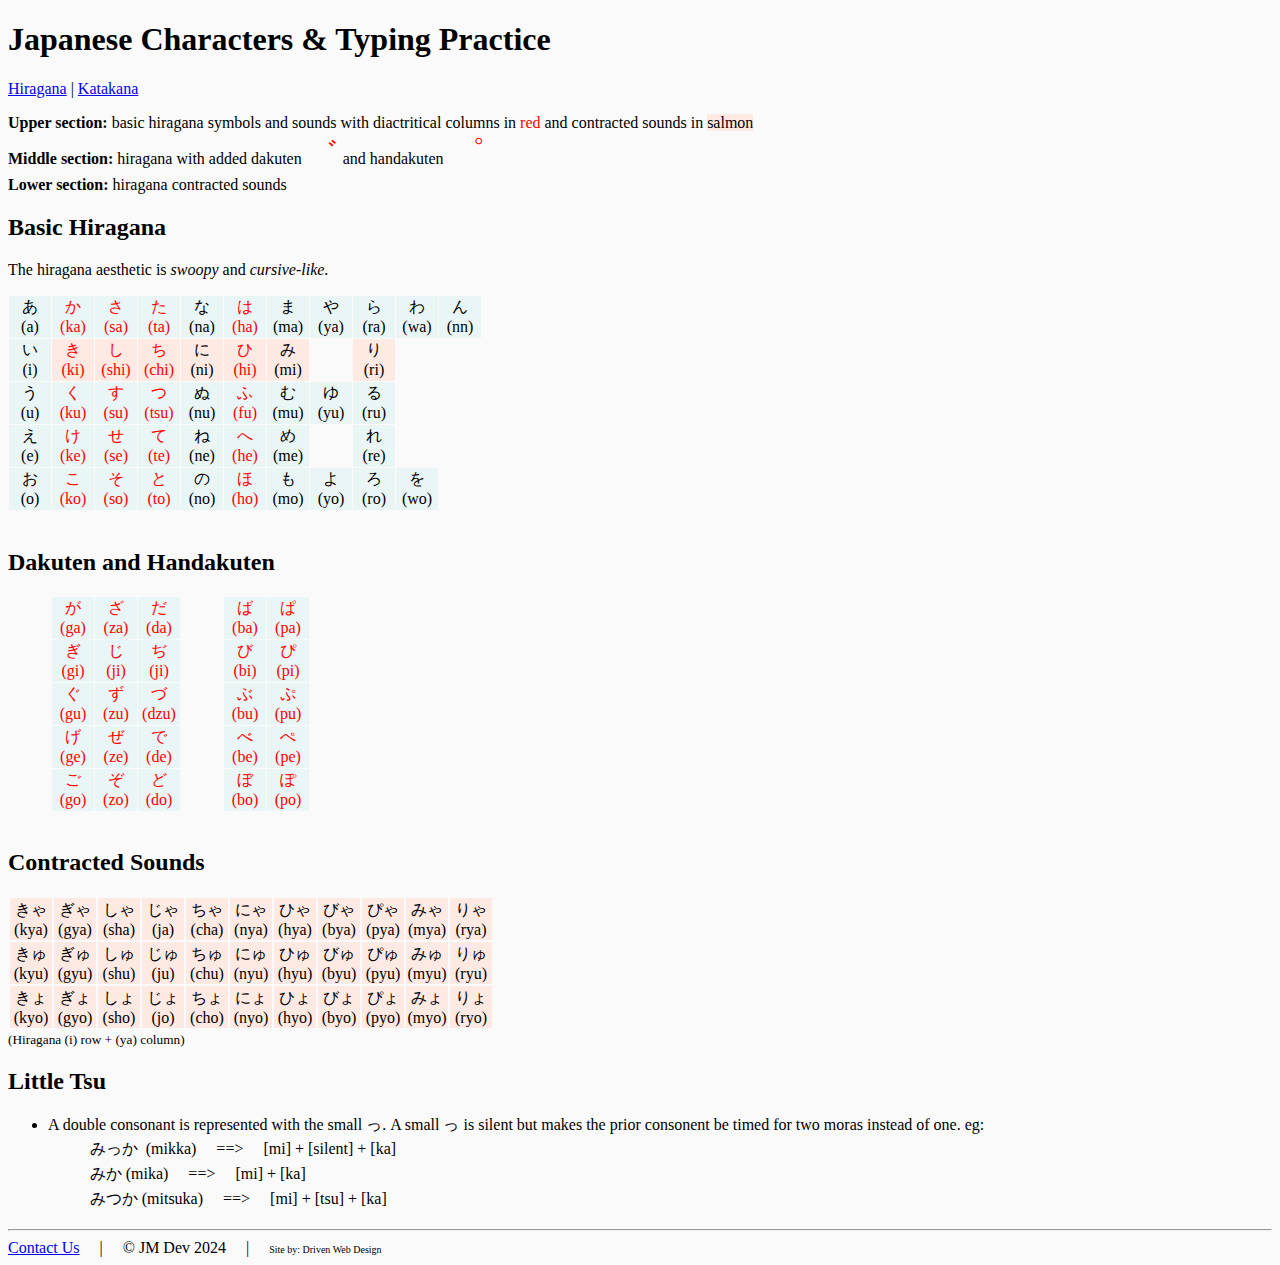
<file: index.html>
<!DOCTYPE html>
<html lang="en">
<head>
    <meta charset="UTF-8">
    <meta name="viewport" content="width=device-width, initial-scale=1.0">

    <link href="style.css" rel="stylesheet" type="text/css">
    <title>Japanese Scripts</title>
    <!-- HIRAGANA & KATAKANA CHARTS FOR ENGLISH SPEAKER (LAID OUT LEFT TO RIGHT) -->
</head>
<body>

    <h1>Japanese Characters & Typing Practice</h1>
    <p><a href="index.html">Hiragana</a> | <a href="katakana.html">Katakana</a> </p>

    <p><b>Upper section:</b> basic hiragana symbols and sounds with diactritical columns in <span class="diac">red</span> and contracted sounds in <span id="contract">salmon</span> <br>
        <b>Middle section:</b> hiragana with added dakuten
        <font size="6" color="red"> ゛</font> and handakuten<font size="6" color="red"> ゜</font><br>
        <b>Lower section:</b> hiragana contracted sounds
    </p>

    <script>
        let saying = [];
    </script>

    <h2>Basic Hiragana</h2>
    <p>The hiragana aesthetic is <i>swoopy</i> and <i>cursive-like</i>.</p>

    <table border="0" cellpadding="1" cellspacing="1">
    <tr bgcolor="#eaf6f6">
        <td width="40" height="40">
            <div align="center">あ<br>(a)</div>
        </td>
        <td width="40" height="40" class="diac">
            <div align="center">か<br>(ka)</div>
        </td>
        <td width="40" height="40" class="diac">
            <div align="center">さ<br>(sa)</div>
        </td>
        <td width="40" height="40" class="diac">
            <div align="center">た<br>(ta)</div>
        </td>
        <td width="40" height="40">
            <div align="center">な<br>(na)</div>
        </td>
        <td width="40" height="40" class="diac">
            <div align="center">は<br>(ha)</div>
        </td>
        <td width="40" height="40">
            <div align="center">ま<br>(ma)</div>
        </td>
        <td width="40" height="40">
            <div align="center">や<br>(ya)</div>
        </td>
        <td width="40" height="40">
            <div align="center">ら<br>(ra)</div>
        </td>
        <td width="40" height="40">
            <div align="center">わ<br>(wa)</div>
        </td>
        <td width="40" height="40">
            <div align="center">ん<br>(nn)</div>
        </td>
    </tr>

    <!-- New Row - Starting with 'i', 'ki', 'shi', 'chi', etc. -->
    <tr bgcolor="#eaf6f6">
        <td width="40" height="40">
            <div align="center">い<br>(i)</div>
        </td>   

        <td width="40" bgcolor="#ffe9e3" height="40" class="diac">
            <div align="center">き<br>(ki)</div>
        </td>
        <td width="40" bgcolor="#ffe9e3" height="40" class="diac">
            <div align="center">し<br>(shi)</div>
        </td>
        <td width="40" bgcolor="#ffe9e3" height="40" class="diac">
            <div align="center">ち<br>(chi)</div>
        </td>
        <td width="40" bgcolor="#ffe9e3" height="40">
            <div align="center">に<br>(ni)</div>
        </td>
        <td width="40" bgcolor="#ffe9e3" height="40" class="diac">
            <div align="center">ひ<br>(hi)</div>
        </td>
        <td width="40" bgcolor="#ffe9e3" height="40">
            <div align="center">み<br>(mi)</div>
        </td>


        <td width="40" height="40" bgcolor="#fafafa">
            <div align="center"></div>
        </td>
        <td width="40" bgcolor="#ffe9e3" height="40">
            <div align="center">り<br>(ri)</div>
        </td>
    </tr>
    
    <!-- Continue the pattern -->
    <tr bgcolor="#eaf6f6">
        <td width="40" height="40">
            <div align="center">う<br>(u)</div>
        </td>   
        <td width="40" height="40" class="diac">
            <div align="center">く<br>(ku)</div>
        </td>
        <td width="40" height="40" class="diac">
            <div align="center">す<br>(su)</div>
        </td>
        <td width="40" height="40" class="diac">
            <div align="center">つ<br>(tsu)</div>
        </td>
        <td width="40" height="40">
            <div align="center">ぬ<br>(nu)</div>
        </td>
        <td width="40" height="40" class="diac">
            <div align="center">ふ<br>(fu)</div>
        </td>
        <td width="40" height="40">
            <div align="center">む<br>(mu)</div>
        </td>
        <td width="40" height="40">
            <div align="center">ゆ<br>(yu)</div>
        </td>
        <td width="40" height="40">
            <div align="center">る<br>(ru)</div>
        </td>
    </tr>

    <tr bgcolor="#eaf6f6">
        <td width="40" height="40">
            <div align="center">え<br>(e)</div>
        </td>
        <td width="40" height="40" class="diac">
            <div align="center">け<br>(ke)</div>
        </td>
        <td width="40" height="40" class="diac">
            <div align="center">せ<br>(se)</div>
        </td>
        <td width="40" height="40" class="diac">
            <div align="center">て<br>(te)</div>
        </td>
        <td width="40" height="40">
            <div align="center">ね<br>(ne)</div>
        </td>  
        <td width="40" height="40" class="diac">
            <div align="center">へ<br>(he)</div>
        </td>    
        <td width="40" height="40">
            <div align="center">め<br>(me)</div>
        </td>   
        <td width="40" height="40" bgcolor="#fafafa">
            <div align="center"></div>
        </td>        
        <td width="40"  height="40">
            <div align="center">れ<br>(re)</div>
        </td>
    </tr>

    <tr bgcolor="#eaf6f6">
        <td width="40" height="40">
        <div align="center">お<br>(o)</div>
        </td>
        <td width="40" height="40" class="diac">
        <div align="center">こ<br>(ko)</div>
        </td>
        <td width="40" height="40" class="diac">
        <div align="center">そ<br>(so)</div>
        </td> 
        <td width="40" height="40" class="diac">
        <div align="center">と<br>(to)</div>
        </td>  
        <td width="40" height="40">
        <div align="center">の<br>(no)</div>
        </td> 
        <td width="40" height="40" class="diac">
        <div align="center">ほ<br>(ho)</div>
        </td> 
        <td width="40" height="40">
        <div align="center">も<br>(mo)</div>
        </td> 
        <td width="40" height="40">
        <div align="center">よ<br>(yo)</div>
        </td>   
        <td width="40" height="40">
            <div align="center">ろ<br>(ro)</div>
        </td>
        <td width="40" height="40"> 
            <div align="center">を<br>(wo)</div>
        </td>
    </tr>
</table>






<br>
<h2>Dakuten and Handakuten</h2>

<table border="0" cellpadding="1" cellspacing="1">
    <tr bgcolor="#eaf6f6">
        <td width="40" height="40" bgcolor="#fafafa"><div align="center"></div></td>

        <td width="40" height="40" class="diac">
            <div align="center">が<br>(ga)</div>
        </td>
        
        <td width="40" height="40" class="diac">
            <div align="center">ざ<br>(za)</div>
        </td>

        <td width="40" height="40" class="diac">
            <div align="center">だ<br>(da)</div>
        </td>

        <td width="40" height="40" bgcolor="#fafafa">
            <div align="center"></div>
        </td>

        <td width="40" height="40" class="diac">
            <div align="center">ば<br>(ba)</div>
        </td>
        <td width="40" height="40" class="diac">
            <div align="center">ぱ<br>(pa)</div>
        </td>
    </tr>


    <tr bgcolor="#eaf6f6">
        <td width="40" height="40" bgcolor="#fafafa"><div align="center"></div></td>

        <td width="40" height="40" class="diac">
            <div align="center">ぎ<br>(gi)</div>
        </td>

        <td width="40" height="40" class="diac">
            <div align="center">じ<br>(ji)</div>
        </td>

        <td width="40" height="40" class="diac">
            <div align="center">ぢ<br>(ji)</div>
        </td>

        <td width="40" height="40" bgcolor="#fafafa">
            <div align="center"></div>
        </td>

        <td width="40" height="40" class="diac">
            <div align="center">び<br>(bi)</div>
        </td>
        <td width="40" height="40" class="diac">
            <div align="center">ぴ<br>(pi)</div>
        </td>
    </tr>
    
    <tr bgcolor="#eaf6f6">
        <td width="40" height="40" bgcolor="#fafafa"><div align="center"></div></td>

        <td width="40" height="40" class="diac">
            <div align="center">ぐ<br>(gu)</div>
        </td>

        <td width="40" height="40" class="diac">
            <div align="center">ず<br>(zu)</div>
        </td>

        <td width="40" height="40" class="diac">
            <div align="center">づ<br>(dzu)</div>
        </td>

        <td width="40" height="40" bgcolor="#fafafa">
            <div align="center"></div>
        </td>

        <td width="40" height="40" class="diac">
            <div align="center">ぶ<br>(bu)</div>
        </td>
        <td width="40" height="40" class="diac">
            <div align="center">ぷ<br>(pu)</div>
        </td>
    </tr>

    <tr bgcolor="#eaf6f6">
        <td width="40" height="40" bgcolor="#fafafa"><div align="center"></div></td>

        <td width="40" height="40" class="diac">
            <div align="center">げ<br>(ge)</div>
        </td>

        <td width="40" height="40" class="diac">
            <div align="center">ぜ<br>(ze)</div>
        </td>

        <td width="40" height="40" class="diac">
            <div align="center">で<br>(de)</div>
        </td>

        <td width="40" height="40" bgcolor="#fafafa">
            <div align="center"></div>
        </td>

        <td width="40" height="40" class="diac">
            <div align="center">べ<br>(be)</div>
        </td>
        <td width="40" height="40" class="diac">
            <div align="center">ぺ<br>(pe)</div>
        </td>
    </tr>

    <tr bgcolor="#eaf6f6">
        <td width="40" height="40" bgcolor="#fafafa"><div align="center"></div></td>

        <td width="40" height="40" class="diac">
            <div align="center">ご<br>(go)</div>
        </td>

        <td width="40" height="40" class="diac">
            <div align="center">ぞ<br>(zo)</div>
        </td>

        <td width="40" height="40" class="diac">
            <div align="center">ど<br>(do)</div>
        </td>

        <td width="40" height="40" bgcolor="#fafafa">
            <div align="center"></div>
        </td>

        <td width="40" height="40" class="diac">
            <div align="center">ぼ<br>(bo)</div>
        </td>
        <td width="40" height="40" class="diac">
            <div align="center">ぽ<br>(po)</div>
        </td>
    </tr>
</table>
<!-- <img src="dia2.PNG" alt="dakutenChart" width="290px"><br> -->







<br>
<!-- RYA/ LOWER TABLE START //////////////////////////////////////////////////  -->
<h2>Contracted Sounds</h2>

<table>
    <tr bgcolor="#ffe9e3"> 
      <td width="40" height="40"> 
        <div align="center">きゃ<br>
          (kya)</div>
      </td>
      <td width="40" height="40"> 
        <div align="center">ぎゃ<br>
          (gya)</div>
      </td>

      <td width="40" height="40"> 
        <div align="center">しゃ<br>
          (sha)</div>
      </td>
      <td width="40" height="40"> 
        <div align="center">じゃ<br>
          (ja)</div>
      </td>

      <td width="40" height="40"> 
        <div align="center">ちゃ<br>
          (cha)</div>
      </td>

      <td width="40" height="40"> 
        <div align="center">にゃ<br>
          (nya) </div>
      </td>

      <td width="40" height="40"> 
        <div align="center">ひゃ<br>
          (hya) </div>
      </td>

      <td width="40" height="40"> 
        <div align="center">びゃ<br>
          (bya) </div>
      </td>

      <td width="40" height="40"> 
        <div align="center">ぴゃ<br>
          (pya) </div>
      </td>

      <td width="40" height="40"> 
        <div align="center">みゃ<br>
          (mya) </div>
      </td>

      <td width="40" height="40"> 
        <div align="center">りゃ<br>
          (rya)</div>
      </td>
    </tr>


    <tr bgcolor="#ffe9e3"> 
        <td width="40" height="40"> 
            <div align="center">きゅ<br>(kyu)</div>
        </td>

        <td width="40" height="40"> 
            <div align="center">ぎゅ<br>(gyu)</div>
        </td>

        <td width="40" height="40"> 
            <div align="center">しゅ<br>(shu)</div>
        </td>

        <td width="40" height="40"> 
            <div align="center">じゅ<br>(ju)</div>
        </td>
        
        <td width="40" height="40"> 
            <div align="center">ちゅ<br>(chu)</div>
        </td>

        <td width="40" height="40"> 
            <div align="center">にゅ<br>(nyu)</div>
        </td>

        <td width="40" height="40"> 
            <div align="center">ひゅ<br>(hyu)</div>
        </td>

        <td width="40" height="40"> 
            <div align="center">びゅ<br>(byu)</div>
        </td>

        <td width="40" height="40"> 
            <div align="center">ぴゅ<br>(pyu)</div>
        </td>

        <td width="40" height="40"> 
            <div align="center">みゅ<br>(myu)</div>
        </td>

        <td width="40" height="40"> 
            <div align="center">りゅ<br>(ryu)</div>
        </td>
    </tr>


    <tr bgcolor="#ffe9e3"> 

        <td width="40" height="40"> 
            <div align="center">きょ<br>(kyo)</div>
        </td>

        <td width="40" height="40"> 
            <div align="center">ぎょ<br>(gyo)</div>
        </td>

        <td width="40" height="40"> 
            <div align="center">しょ<br>
              (sho)</div>
        </td>

        <td width="40" height="40"> 
            <div align="center">じょ<br>
              (jo) </div>
        </td>

        <td width="40" height="40"> 
            <div align="center">ちょ<br>
              (cho) </div>
        </td>

        <td width="40" height="40"> 
            <div align="center">にょ<br>
              (nyo) </div>
        </td>

        <td width="40" height="40"> 
            <div align="center">ひょ<br>
              (hyo)</div>
        </td>

        <td width="40" height="40"> 
            <div align="center">びょ<br>
              (byo) </div>
        </td>

        <td width="40" height="40"> 
            <div align="center">ぴょ<br>
              (pyo) </div>
        </td>

        <td width="40" height="40"> 
            <div align="center">みょ<br>
              (myo) </div>
        </td>

        <td width="40" height="40"> 
            <div align="center">りょ<br>
            (ryo) </div>
        </td>
    </tr>
</table>
<small>(Hiragana (i) row + (ya) column)</small>





<br>
<h2>Little Tsu</h2>
<ul>
  <li>A double consonant is represented with the small っ. A small っ is silent but makes the prior consonent be timed for two moras instead of one. eg:<br>
    <table width="38%" border="0">
      <tr> 
        <td width="8%"></td>
        <td width="92%">みっか&nbsp;&nbsp;(mikka)&nbsp;&nbsp;&nbsp;&nbsp;&nbsp;==>&nbsp;&nbsp;&nbsp;&nbsp;&nbsp;[mi] + [silent] + [ka]</td>
      </tr>
      <tr> 
        <td width="8%"></td>
        <td width="92%">みか&nbsp;(mika)&nbsp;&nbsp;&nbsp;&nbsp;&nbsp;==>&nbsp;&nbsp;&nbsp;&nbsp;&nbsp;[mi] + [ka]</td>
      </tr>
      <tr> 
        <td width="8%"></td>
        <td width="92%">みつか&nbsp;(mitsuka)&nbsp;&nbsp;&nbsp;&nbsp;&nbsp;==>&nbsp;&nbsp;&nbsp;&nbsp;&nbsp;[mi] + [tsu] + [ka]</td>
      </tr>

    </table>
</ul>
<hr>

<a href="mailto:johnmckirdy77@gmail.com">
    <font size="3">Contact Us</font></a>
    <font size="3"> &nbsp;&nbsp;&nbsp; | &nbsp;&nbsp;&nbsp; &copy; JM Dev 2024 &nbsp;&nbsp;&nbsp; | &nbsp;&nbsp;&nbsp; <font size="1">Site by: Driven Web Design</font>
    <!-- <?php echo date("Y"); ?> -->

</body>
</html>
</file>
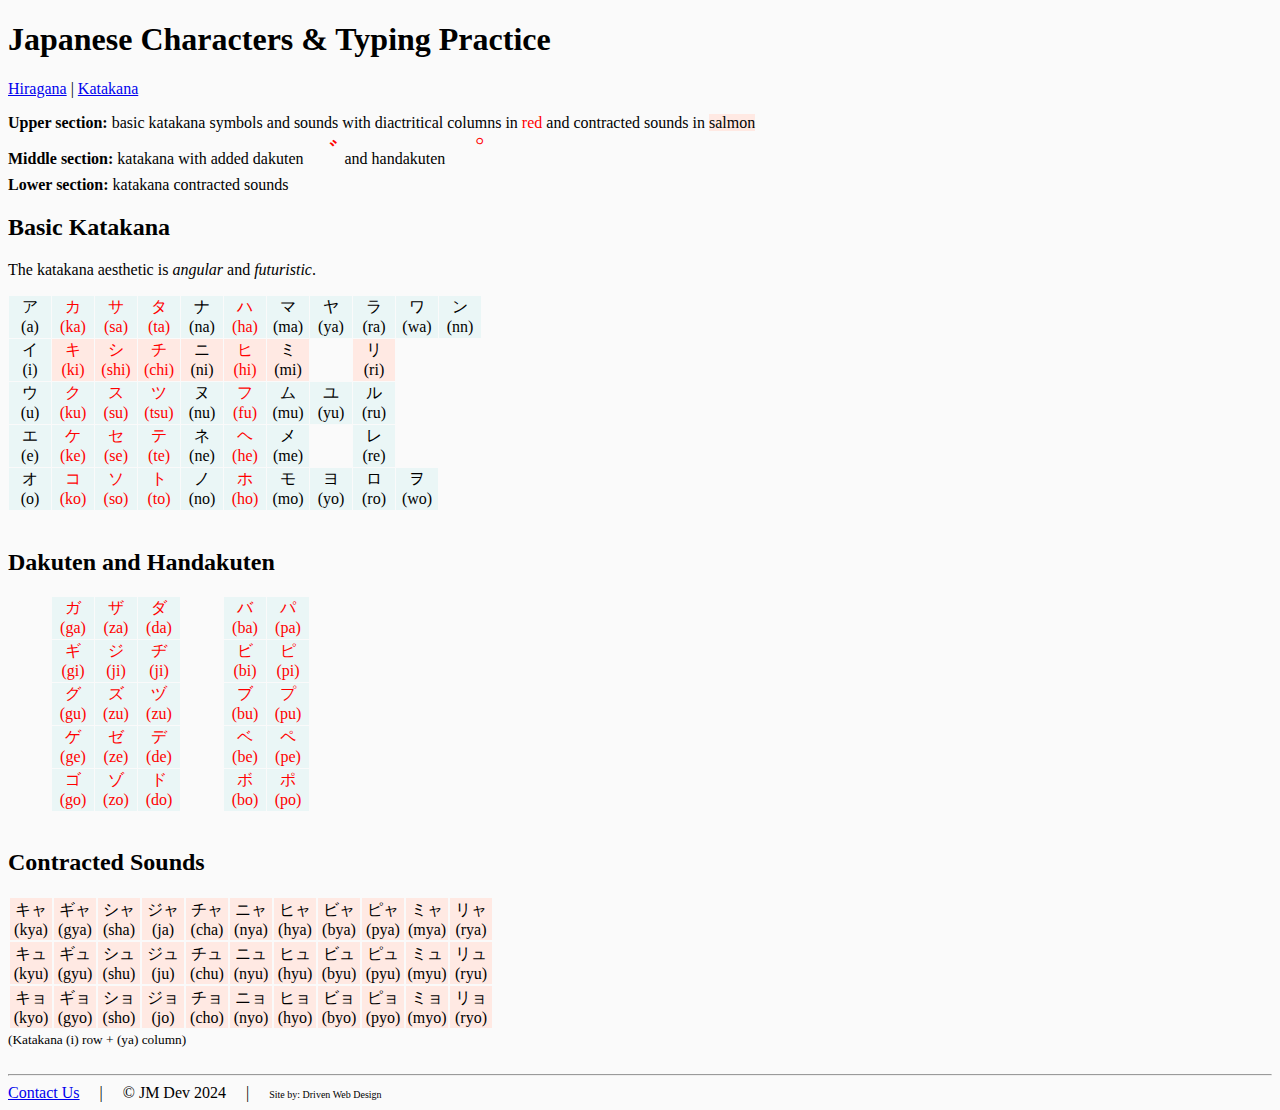
<file: katakana.html>
<!DOCTYPE html>
<html lang="en">
<head>
    <meta charset="UTF-8">
    <meta name="viewport" content="width=device-width, initial-scale=1.0">
    <link href="style.css" rel="stylesheet" type="text/css">
    <title>Katakana Practice</title>
</head>
<body>
    <h1>Japanese Characters & Typing Practice</h1>
    <p><a href="index.html">Hiragana</a> | <a href="katakana.html">Katakana</a></p>

    <p><b>Upper section:</b> basic katakana symbols and sounds with diactritical columns in <span class="diac">red</span> and contracted sounds in <span id="contract">salmon</span><br>
        <b>Middle section:</b> katakana with added dakuten
        <font size="6" color="red"> ゛</font> and handakuten<font size="6" color="red"> ゜</font><br>
        <b>Lower section:</b> katakana contracted sounds
    </p>

    <h2>Basic Katakana</h2>
    <p>The katakana aesthetic is <i>angular</i> and <i>futuristic</i>.</p>

<table border="0" cellpadding="1" cellspacing="1">
  <tr bgcolor="#eaf6f6">
    <td width="40" height="40">
      <div align="center">ア<br>(a)</div>
    </td>
    <td width="40" height="40" class="diac">
      <div align="center">カ<br>(ka)</div>
    </td>
    <td width="40" height="40" class="diac">
      <div align="center">サ<br>(sa)</div>
    </td>
    <td width="40" height="40" class="diac">
      <div align="center">タ<br>(ta)</div>
    </td>
    <td width="40" height="40">
      <div align="center">ナ<br>(na)</div>
    </td>
    <td width="40" height="40" class="diac">
      <div align="center">ハ<br>(ha)</div>
    </td>
    <td width="40" height="40">
      <div align="center">マ<br>(ma)</div>
    </td>
    <td width="40" height="40">
      <div align="center">ヤ<br>(ya)</div>
    </td>
    <td width="40" height="40">
      <div align="center">ラ<br>(ra)</div>
    </td>
    <td width="40" height="40">
      <div align="center">ワ<br>(wa)</div>
    </td>
    <td width="40" height="40">
      <div align="center">ン<br>(nn)</div>
    </td>
  </tr>

  <!-- New Row - Starting with 'i', 'ki', 'shi', 'chi', etc. -->
  <tr bgcolor="#eaf6f6">
    <td width="40" height="40">
      <div align="center">イ<br>(i)</div>
    </td>

    <td width="40" bgcolor="#ffe9e3" height="40" class="diac">
      <div align="center">キ<br>(ki)</div>
    </td>
    <td width="40" bgcolor="#ffe9e3" height="40" class="diac">
      <div align="center">シ<br>(shi)</div>
    </td>
    <td width="40" bgcolor="#ffe9e3" height="40" class="diac">
      <div align="center">チ<br>(chi)</div>
    </td>
    <td width="40" bgcolor="#ffe9e3" height="40">
      <div align="center">ニ<br>(ni)</div>
    </td>
    <td width="40" bgcolor="#ffe9e3" height="40" class="diac">
      <div align="center">ヒ<br>(hi)</div>
    </td>
    <td width="40" bgcolor="#ffe9e3" height="40">
      <div align="center">ミ<br>(mi)</div>
    </td>

    <td width="40" height="40" bgcolor="#fafafa">
      <div align="center"></div>
    </td>
    <td width="40" bgcolor="#ffe9e3" height="40">
      <div align="center">リ<br>(ri)</div>
    </td>
  </tr>

  <!-- Continue the pattern -->
  <tr bgcolor="#eaf6f6">
    <td width="40" height="40">
      <div align="center">ウ<br>(u)</div>
    </td>
    <td width="40" height="40" class="diac">
      <div align="center">ク<br>(ku)</div>
    </td>
    <td width="40" height="40" class="diac">
      <div align="center">ス<br>(su)</div>
    </td>
    <td width="40" height="40" class="diac">
      <div align="center">ツ<br>(tsu)</div>
    </td>
    <td width="40" height="40">
      <div align="center">ヌ<br>(nu)</div>
    </td>
    <td width="40" height="40" class="diac">
      <div align="center">フ<br>(fu)</div>
    </td>
    <td width="40" height="40">
      <div align="center">ム<br>(mu)</div>
    </td>
    <td width="40" height="40">
      <div align="center">ユ<br>(yu)</div>
    </td>
    <td width="40" height="40">
      <div align="center">ル<br>(ru)</div>
    </td>
  </tr>

  <tr bgcolor="#eaf6f6">
    <td width="40" height="40">
      <div align="center">エ<br>(e)</div>
    </td>
    <td width="40" height="40" class="diac">
      <div align="center">ケ<br>(ke)</div>
    </td>
    <td width="40" height="40" class="diac">
      <div align="center">セ<br>(se)</div>
    </td>
    <td width="40" height="40" class="diac">
      <div align="center">テ<br>(te)</div>
    </td>
    <td width="40" height="40">
      <div align="center">ネ<br>(ne)</div>
    </td>
    <td width="40" height="40" class="diac">
      <div align="center">ヘ<br>(he)</div>
    </td>
    <td width="40" height="40">
      <div align="center">メ<br>(me)</div>
    </td>
    <td width="40" height="40" bgcolor="#fafafa">
      <div align="center"></div>
    </td>
    <td width="40" height="40">
      <div align="center">レ<br>(re)</div>
    </td>
  </tr>

  <tr bgcolor="#eaf6f6">
    <td width="40" height="40">
      <div align="center">オ<br>(o)</div>
    </td>
    <td width="40" height="40" class="diac">
      <div align="center">コ<br>(ko)</div>
    </td>
    <td width="40" height="40" class="diac">
      <div align="center">ソ<br>(so)</div>
    </td>
    <td width="40" height="40" class="diac">
      <div align="center">ト<br>(to)</div>
    </td>
    <td width="40" height="40">
      <div align="center">ノ<br>(no)</div>
    </td>
    <td width="40" height="40" class="diac">
      <div align="center">ホ<br>(ho)</div>
    </td>
    <td width="40" height="40">
      <div align="center">モ<br>(mo)</div>
    </td>
    <td width="40" height="40">
      <div align="center">ヨ<br>(yo)</div>
    </td>
    <td width="40" height="40">
      <div align="center">ロ<br>(ro)</div>
    </td>
    <td width="40" height="40">
      <div align="center">ヲ<br>(wo)</div>
    </td>
  </tr>
</table>


<br>
<h2>Dakuten and Handakuten</h2>

<table border="0" cellpadding="1" cellspacing="1">
  <tr bgcolor="#eaf6f6">
      <td width="40" height="40" bgcolor="#fafafa">
          <div align="center"></div>
      </td>

      <td width="40" height="40" class="diac">
          <div align="center">ガ<br>(ga)</div>
      </td>

      <td width="40" height="40" class="diac">
          <div align="center">ザ<br>(za)</div>
      </td>

      <td width="40" height="40" class="diac">
          <div align="center">ダ<br>(da)</div>
      </td>

      <td width="40" height="40" bgcolor="#fafafa">
        <div align="center"></div>
      </td>

      <td width="40" height="40" class="diac">
          <div align="center">バ<br>(ba)</div>
      </td>

      <td width="40" height="40" class="diac">
          <div align="center">パ<br>(pa)</div>
      </td>
  </tr>

  <tr bgcolor="#eaf6f6">
      <td width="40" height="40" bgcolor="#fafafa">
          <div align="center"></div>
      </td>

      <td width="40" height="40" class="diac">
          <div align="center">ギ<br>(gi)</div>
      </td>

      <td width="40" height="40" class="diac">
          <div align="center">ジ<br>(ji)</div>
      </td>

      <td width="40" height="40" class="diac">
          <div align="center">ヂ<br>(ji)</div>
      </td>

      <td width="40" height="40" bgcolor="#fafafa">
        <div align="center"></div>
      </td>

      <td width="40" height="40" class="diac">
          <div align="center">ビ<br>(bi)</div>
      </td>

      <td width="40" height="40" class="diac">
          <div align="center">ピ<br>(pi)</div>
      </td>
  </tr>



<!-- LAST THREE ROWS -->
<tr bgcolor="#eaf6f6">
  <td width="40" height="40" bgcolor="#fafafa">
      <div align="center"></div>
  </td>

  <td width="40" height="40" class="diac">
      <div align="center">グ<br>(gu)</div>
  </td>

  <td width="40" height="40" class="diac">
      <div align="center">ズ<br>(zu)</div>
  </td>

  <td width="40" height="40" class="diac">
      <div align="center">ヅ<br>(zu)</div>
  </td>

  <td width="40" height="40" bgcolor="#fafafa">
      <div align="center"></div>
  </td>

  <td width="40" height="40" class="diac">
      <div align="center">ブ<br>(bu)</div>
  </td>

  <td width="40" height="40" class="diac">
      <div align="center">プ<br>(pu)</div>
  </td>
</tr>


<tr bgcolor="#eaf6f6">
  <td width="40" height="40" bgcolor="#fafafa">
      <div align="center"></div>
  </td>

  <td width="40" height="40" class="diac">
      <div align="center">ゲ<br>(ge)</div>
  </td>

  <td width="40" height="40" class="diac">
      <div align="center">ゼ<br>(ze)</div>
  </td>

  <td width="40" height="40" class="diac">
      <div align="center">デ<br>(de)</div>
  </td>

  <td width="40" height="40" bgcolor="#fafafa">
      <div align="center"></div>
  </td>

  <td width="40" height="40" class="diac">
      <div align="center">ベ<br>(be)</div>
  </td>

  <td width="40" height="40" class="diac">
      <div align="center">ペ<br>(pe)</div>
  </td>
</tr>

<tr bgcolor="#eaf6f6">
  <td width="40" height="40" bgcolor="#fafafa">
      <div align="center"></div>
  </td>

  <td width="40" height="40" class="diac">
      <div align="center">ゴ<br>(go)</div>
  </td>

  <td width="40" height="40" class="diac">
      <div align="center">ゾ<br>(zo)</div>
  </td>

  <td width="40" height="40" class="diac">
      <div align="center">ド<br>(do)</div>
  </td>

  <td width="40" height="40" bgcolor="#fafafa">
      <div align="center"></div>
  </td>

  <td width="40" height="40" class="diac">
      <div align="center">ボ<br>(bo)</div>
  </td>

  <td width="40" height="40" class="diac">
      <div align="center">ポ<br>(po)</div>
  </td>
</tr>

</table>


<br>
<h2>Contracted Sounds</h2>


<table>
    <tr bgcolor="#ffe9e3"> 
        <td width="40" height="40"> 
            <div align="center">キャ<br>(kya)</div>
        </td>
        <td width="40" height="40"> 
            <div align="center">ギャ<br>(gya)</div>
        </td>
        <td width="40" height="40"> 
            <div align="center">シャ<br>(sha)</div>
        </td>
        <td width="40" height="40"> 
            <div align="center">ジャ<br>(ja)</div>
        </td>
        <td width="40" height="40"> 
            <div align="center">チャ<br>(cha)</div>
        </td>
        <td width="40" height="40"> 
            <div align="center">ニャ<br>(nya)</div>
        </td>
        <td width="40" height="40"> 
            <div align="center">ヒャ<br>(hya)</div>
        </td>
        <td width="40" height="40"> 
            <div align="center">ビャ<br>(bya)</div>
        </td>
        <td width="40" height="40"> 
            <div align="center">ピャ<br>(pya)</div>
        </td>
        <td width="40" height="40"> 
            <div align="center">ミャ<br>(mya)</div>
        </td>
        <td width="40" height="40"> 
            <div align="center">リャ<br>(rya)</div>
        </td>
    </tr>

    <tr bgcolor="#ffe9e3"> 
        <td width="40" height="40"> 
            <div align="center">キュ<br>(kyu)</div>
        </td>
        <td width="40" height="40"> 
            <div align="center">ギュ<br>(gyu)</div>
        </td>
        <td width="40" height="40"> 
            <div align="center">シュ<br>(shu)</div>
        </td>
        <td width="40" height="40"> 
            <div align="center">ジュ<br>(ju)</div>
        </td>
        <td width="40" height="40"> 
            <div align="center">チュ<br>(chu)</div>
        </td>
        <td width="40" height="40"> 
            <div align="center">ニュ<br>(nyu)</div>
        </td>
        <td width="40" height="40"> 
            <div align="center">ヒュ<br>(hyu)</div>
        </td>
        <td width="40" height="40"> 
            <div align="center">ビュ<br>(byu)</div>
        </td>
        <td width="40" height="40"> 
            <div align="center">ピュ<br>(pyu)</div>
        </td>
        <td width="40" height="40"> 
            <div align="center">ミュ<br>(myu)</div>
        </td>
        <td width="40" height="40"> 
            <div align="center">リュ<br>(ryu)</div>
        </td>
    </tr>

    <tr bgcolor="#ffe9e3"> 
        <td width="40" height="40"> 
            <div align="center">キョ<br>(kyo)</div>
        </td>
        <td width="40" height="40"> 
            <div align="center">ギョ<br>(gyo)</div>
        </td>
        <td width="40" height="40"> 
            <div align="center">ショ<br>(sho)</div>
        </td>
        <td width="40" height="40"> 
            <div align="center">ジョ<br>(jo)</div>
        </td>
        <td width="40" height="40"> 
            <div align="center">チョ<br>(cho)</div>
        </td>
        <td width="40" height="40"> 
            <div align="center">ニョ<br>(nyo)</div>
        </td>
        <td width="40" height="40"> 
            <div align="center">ヒョ<br>(hyo)</div>
        </td>
        <td width="40" height="40"> 
            <div align="center">ビョ<br>(byo)</div>
        </td>
        <td width="40" height="40"> 
            <div align="center">ピョ<br>(pyo)</div>
        </td>
        <td width="40" height="40"> 
            <div align="center">ミョ<br>(myo)</div>
        </td>
        <td width="40" height="40"> 
            <div align="center">リョ<br>(ryo)</div>
        </td>
    </tr>
</table>
<small>(Katakana (i) row + (ya) column)</small>
<br><br>

<hr>
<a href="mailto:johnmckirdy77@gmail.com">
    <font size="3">Contact Us</font></a>
    <font size="3"> &nbsp;&nbsp;&nbsp; | &nbsp;&nbsp;&nbsp; &copy; JM Dev 2024 &nbsp;&nbsp;&nbsp; | &nbsp;&nbsp;&nbsp; <font size="1">Site by: Driven Web Design</font>

</body>
</html>
</file>
<file: style.css>
body {
    background-color: #fafafa;

    /* dark-mode */
    /* background-color: #2a2438; */
}

/* Diacritics " thing */
.diac {
    color: red;
}

p {
    color: black;
    /* color: #f2f2f2; */
}

#contract {
    background-color: #ffe9e3;
    color: black;
}





/* mint Green-faded Orange */
.first-color { 
	background: #66bfbf; 
}
	
.second-color { 
	background: #eaf6f6; 
}

.third-color { 
	background: #fcfefe; 
}

.fourth-color { 
	background: #f76b8a; 
}


/* Purple */
.first-color { 
	background: #fafafa; 
}
	
.second-color { 
	background: #ffe9e3; 
}

.third-color { 
	background: #c4c1e0; 
}

.fourth-color { 
	background: #7c73e6; 
}
</file>
